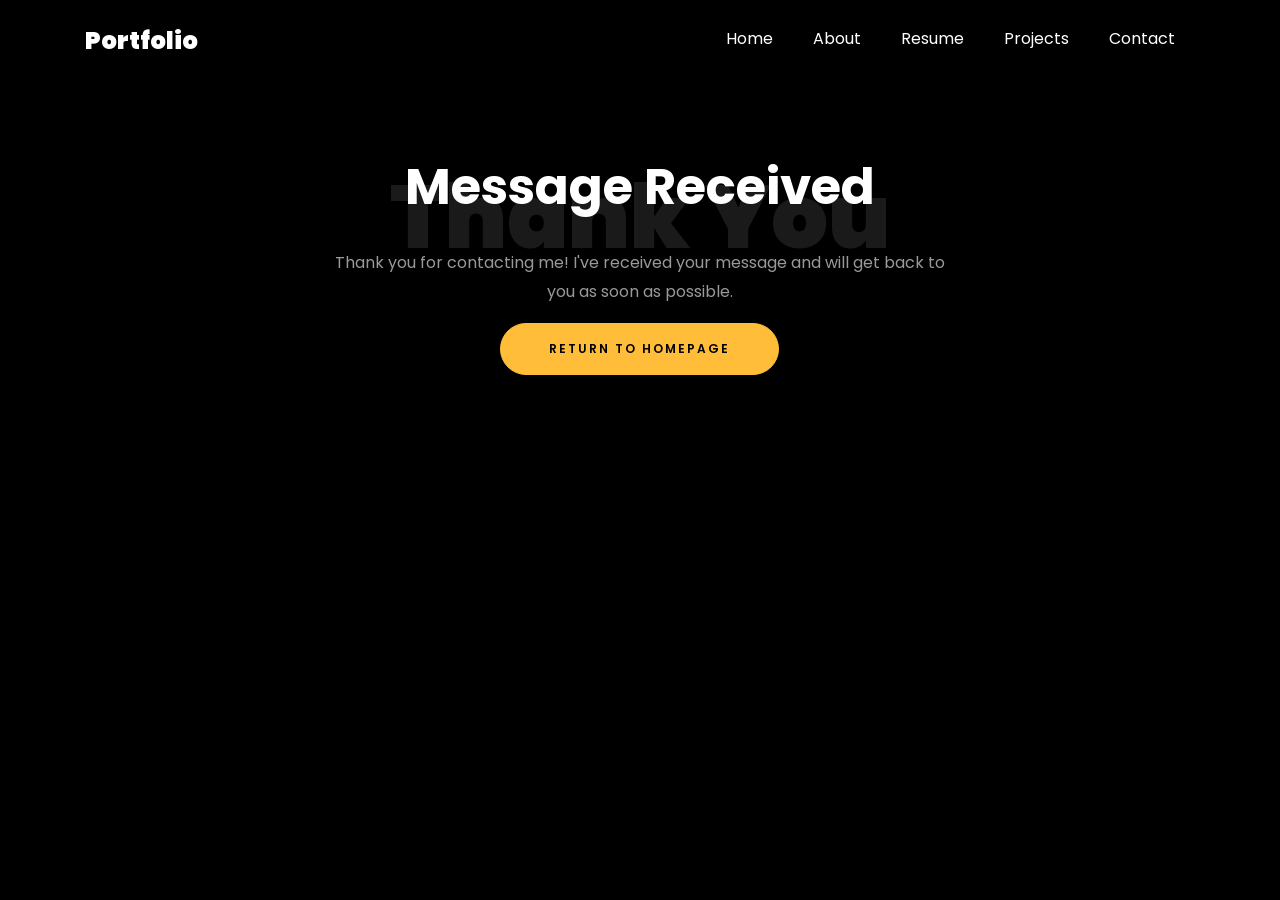
<file: thanks.html>
<!DOCTYPE html>
<html lang="en">
  <head>
    <title>Thank You For Your Message</title>
    <meta charset="utf-8" />
    <meta
      name="viewport"
      content="width=device-width, initial-scale=1, shrink-to-fit=no"
    />

    <link
      href="https://fonts.googleapis.com/css?family=Poppins:100,200,300,400,500,600,700,800,900"
      rel="stylesheet"
    />
    <link rel="stylesheet" href="css/open-iconic-bootstrap.min.css" />
    <link rel="stylesheet" href="css/animate.css" />
    <link rel="stylesheet" href="css/style.css" />
  </head>
  <body data-spy="scroll" data-target=".site-navbar-target" data-offset="300">
    <nav
      class="navbar navbar-expand-lg navbar-dark ftco_navbar ftco-navbar-light site-navbar-target"
      id="ftco-navbar"
    >
      <div class="container">
        <a class="navbar-brand" href="index.html">Portfolio</a>
        <button
          class="navbar-toggler js-fh5co-nav-toggle fh5co-nav-toggle"
          type="button"
          data-toggle="collapse"
          data-target="#ftco-nav"
          aria-controls="ftco-nav"
          aria-expanded="false"
          aria-label="Toggle navigation"
        >
          <span class="oi oi-menu"></span> Menu
        </button>

        <div class="collapse navbar-collapse" id="ftco-nav">
          <ul class="navbar-nav nav ml-auto">
            <li class="nav-item">
              <a href="index.html#home-section" class="nav-link"
                ><span>Home</span></a
              >
            </li>
            <li class="nav-item">
              <a href="index.html#about-section" class="nav-link"
                ><span>About</span></a
              >
            </li>
            <li class="nav-item">
              <a href="index.html#resume-section" class="nav-link"
                ><span>Resume</span></a
              >
            </li>
            <li class="nav-item">
              <a href="index.html#project-section" class="nav-link"
                ><span>Projects</span></a
              >
            </li>
            <li class="nav-item">
              <a href="index.html#contact-section" class="nav-link"
                ><span>Contact</span></a
              >
            </li>
          </ul>
        </div>
      </div>
    </nav>

    <section class="ftco-section" style="padding-top: 150px">
      <div class="container">
        <div class="row justify-content-center mb-5 pb-3">
          <div class="col-md-7 heading-section text-center ftco-animate">
            <h1 class="big big-2">Thank You</h1>
            <h2 class="mb-4">Message Received</h2>
            <p>
              Thank you for contacting me! I've received your message and will
              get back to you as soon as possible.
            </p>
            <p>
              <a href="index.html" class="btn btn-primary py-3 px-5"
                >Return to Homepage</a
              >
            </p>
          </div>
        </div>
      </div>
    </section>

    <script src="js/jquery.min.js"></script>
    <script src="js/jquery-migrate-3.0.1.min.js"></script>
    <script src="js/popper.min.js"></script>
    <script src="js/bootstrap.min.js"></script>
    <script src="js/jquery.easing.1.3.js"></script>
    <script src="js/jquery.waypoints.min.js"></script>
    <script src="js/jquery.stellar.min.js"></script>
    <script src="js/owl.carousel.min.js"></script>
    <script src="js/jquery.magnific-popup.min.js"></script>
    <script src="js/aos.js"></script>
    <script src="js/jquery.animateNumber.min.js"></script>
    <script src="js/scrollax.min.js"></script>
    <script src="js/main.js"></script>
  </body>
</html>
</file>
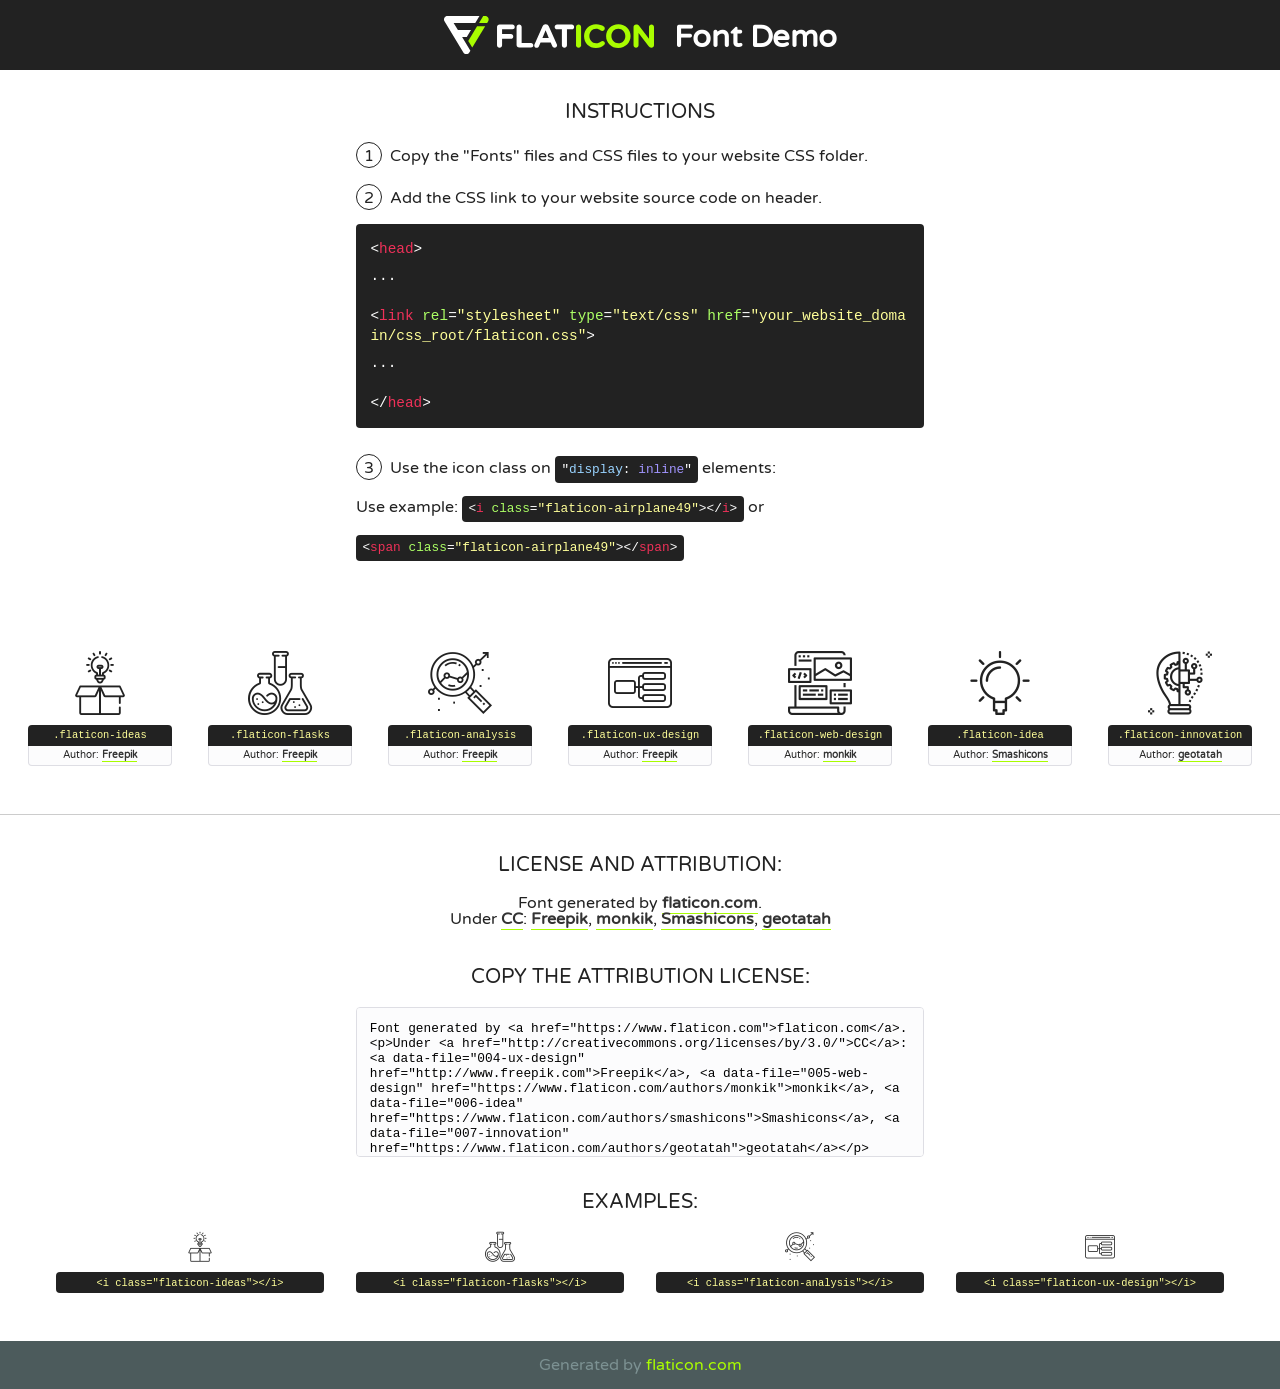
<file: fonts/flaticon/font/flaticon.html>
<!DOCTYPE html>
<!--
  Flaticon icon font: Flaticon
  Creation date: 20/03/2019 02:18
-->
<html>
<!DOCTYPE html>
<html>

<head>
    <title>Flaticon WebFont</title>
    <link href="http://fonts.googleapis.com/css?family=Varela+Round" rel="stylesheet" type="text/css" />
    <link rel="stylesheet" type="text/css" href="flaticon.css">
    <meta charset="UTF-8">
    <style>
    html, body, div, span, applet, object, iframe,
    h1, h2, h3, h4, h5, h6, p, blockquote, pre,
    a, abbr, acronym, address, big, cite, code,
    del, dfn, em, img, ins, kbd, q, s, samp,
    small, strike, strong, sub, sup, tt, var,
    b, u, i, center,
    dl, dt, dd, ol, ul, li,
    fieldset, form, label, legend,
    table, caption, tbody, tfoot, thead, tr, th, td,
    article, aside, canvas, details, embed, 
    figure, figcaption, footer, header, hgroup, 
    menu, nav, output, ruby, section, summary,
    time, mark, audio, video {
        margin: 0;
        padding: 0;
        border: 0;
        font-size: 100%;
        font: inherit;
        vertical-align: baseline;
    }
    /* HTML5 display-role reset for older browsers */
    article, aside, details, figcaption, figure, 
    footer, header, hgroup, menu, nav, section {
        display: block;
    }
    body {
        line-height: 1;
    }
    ol, ul {
        list-style: none;
    }
    blockquote, q {
        quotes: none;
    }
    blockquote:before, blockquote:after,
    q:before, q:after {
        content: '';
        content: none;
    }
    table {
        border-collapse: collapse;
        border-spacing: 0;
    }
    body {
        font-family: 'Varela Round', Helvetica, Arial, sans-serif;
        font-size: 16px;
        color: #222;
    }
    a {
        color: #333;
        border-bottom: 1px solid #a9fd00;
        font-weight: bold;
        text-decoration: none;
    }
    * {
        -moz-box-sizing: border-box;
        -webkit-box-sizing: border-box;
        box-sizing: border-box;
        margin: 0;
        padding: 0;
    }
    [class^="flaticon-"]:before, [class*=" flaticon-"]:before, [class^="flaticon-"]:after, [class*=" flaticon-"]:after {
        font-family: Flaticon;
        font-size: 30px;
        font-style: normal;
        margin-left: 20px;
        color: #333;
    }
    .wrapper {
        max-width: 600px;
        margin: auto;
        padding: 0 1em;
    }
    .title {
        font-size: 1.25em;
        text-align: center;
        margin-bottom: 1em;
        text-transform: uppercase;
    }
    header {
        text-align: center;
        background-color: #222;
        color: #fff;
        padding: 1em;
    }
    header .logo {
        width: 210px;
        height: 38px;
        display: inline-block;
        vertical-align: middle;
        margin-right: 1em;
        border: none;
    }
    header strong {
        font-size: 1.95em;
        font-weight: bold;
        vertical-align: middle;
        margin-top: 5px;
        display: inline-block;
    }
    .demo {
        margin: 2em auto;
        line-height: 1.25em;
    }
    .demo ul li {
        margin-bottom: 1em;
    }
    .demo ul li .num {
        color: #222;
        border-radius: 20px;
        display: inline-block;
        width: 26px;
        padding: 3px;
        height: 26px;
        text-align: center;
        margin-right: 0.5em;
        border: 1px solid #222;
    }
    .demo ul li code {
        background-color: #222;
        border-radius: 4px;
        padding: 0.25em 0.5em;
        display: inline-block;
        color: #fff;
        font-family: Consolas,Monaco,Lucida Console,Liberation Mono,DejaVu Sans Mono,Bitstream Vera Sans Mono,Courier New, monospace;
        font-weight: lighter;
        margin-top: 1em;
        font-size: 0.8em;
        word-break: break-all;
    }
    .demo ul li code.big {
        padding: 1em;
        font-size: 0.9em;
    }
    .demo ul li code .red {
        color: #EF3159;
    }
    .demo ul li code .green {
        color: #ACFF65;
    }
    .demo ul li code .yellow {
        color: #FFFF99;
    }
    .demo ul li code .blue {
        color: #99D3FF;
    }
    .demo ul li code .purple {
        color: #A295FF;
    }
    .demo ul li code .dots {
        margin-top: 0.5em;
        display: block;
    }
    #glyphs {
        border-bottom: 1px solid #ccc;
        padding: 2em 0;
        text-align: center;
    }
    .glyph {
        display: inline-block;
        width: 9em;
        margin: 1em;
        text-align: center;
        vertical-align: top;
        background: #FFF;
    }
    .glyph .glyph-icon {
        padding: 10px;
        display: block;
        font-family:"Flaticon";
        font-size: 64px;
        line-height: 1;
    }
    .glyph .glyph-icon:before {
        font-size: 64px;
        color: #222;
        margin-left: 0;
    }
    .class-name {
        font-size: 0.65em;
        background-color: #222;
        color: #fff;
        border-radius: 4px 4px 0 0;
        padding: 0.5em;
        color: #FFFF99;
        font-family: Consolas,Monaco,Lucida Console,Liberation Mono,DejaVu Sans Mono,Bitstream Vera Sans Mono,Courier New, monospace;
    }
    .author-name {
        font-size: 0.6em;
        background-color: #fcfcfd;
        border: 1px solid #DEDEE4;
        border-top: 0;
        border-radius: 0 0 4px 4px;
        padding: 0.5em;
    }
    .class-name:last-child {
        font-size: 10px;
        color:#888;
    }
    .class-name:last-child a {
        font-size: 10px;
        color:#555;
    }
    .class-name:last-child a:hover {
        color:#a9fd00;
    }
    .glyph > input {
        display: block;
        width: 100px;
        margin: 5px auto;
        text-align: center;
        font-size: 12px;
        cursor: text;
    }
    .glyph > input.icon-input {
        font-family:"Flaticon";
        font-size: 16px;
        margin-bottom: 10px;
    }
    .attribution .title {
        margin-top: 2em;
    }
    .attribution textarea {
        background-color: #fcfcfd;
        padding: 1em;
        border: none;
        box-shadow: none;
        border: 1px solid #DEDEE4;
        border-radius: 4px;
        resize: none;
        width: 100%;
        height: 150px;
        font-size: 0.8em;
        font-family: Consolas,Monaco,Lucida Console,Liberation Mono,DejaVu Sans Mono,Bitstream Vera Sans Mono,Courier New, monospace;
        -webkit-appearance: none;
    }
    .iconsuse {
        margin: 2em auto;
        text-align: center;
        max-width: 1200px;
    }
    .iconsuse:after {
        content: '';
        display: table;
        clear: both;
    }
    .iconsuse .image {
        float: left;
        width: 25%;
        padding: 0 1em;
    }
    .iconsuse .image p {
        margin-bottom: 1em;
    }
    .iconsuse .image span {
        display: block;
        font-size: 0.65em;
        background-color: #222;
        color: #fff;
        border-radius: 4px;
        padding: 0.5em;
        color: #FFFF99;
        margin-top: 1em;
        font-family: Consolas,Monaco,Lucida Console,Liberation Mono,DejaVu Sans Mono,Bitstream Vera Sans Mono,Courier New, monospace;
    }
    #footer {
        text-align: center;
        background-color: #4C5B5C;
        color: #7c9192;
        padding: 1em;
    }
    #footer a {
        border: none;
        color: #a9fd00;
        font-weight: normal;
    }
    @media (max-width: 960px) {
        .iconsuse .image {
            width: 50%;
        }
    }
    @media (max-width: 560px) {
        .iconsuse .image {
            width: 100%;
        }
    }
    </style>
</head>

<body class="characters-off">

    <header>
        <a href="https://www.flaticon.com" target="_blank" class="logo">
            <svg version="1.1" xmlns="http://www.w3.org/2000/svg" xmlns:xlink="http://www.w3.org/1999/xlink" xmlns:a="http://ns.adobe.com/AdobeSVGViewerExtensions/3.0/" viewBox="0 0 560.875 102.036" enable-background="new 0 0 560.875 102.036" xml:space="preserve">
                <defs>
                </defs>
                <g>
                    <g class="letters">
                        <path fill="#ffffff" d="M141.596,29.675c0-3.777,2.985-6.767,6.764-6.767h34.438c3.426,0,6.15,2.728,6.15,6.15
                        c0,3.43-2.724,6.149-6.15,6.149h-27.674v13.091h23.719c3.429,0,6.151,2.724,6.151,6.15c0,3.43-2.723,6.149-6.151,6.149h-23.719
                        v17.574c0,3.773-2.986,6.761-6.764,6.761c-3.779,0-6.764-2.989-6.764-6.761V29.675z"></path>
                        <path fill="#ffffff" d="M193.844,29.149c0-3.781,2.985-6.767,6.764-6.767c3.776,0,6.763,2.985,6.763,6.767v42.957h25.039
                        c3.426,0,6.149,2.726,6.149,6.153c0,3.425-2.723,6.15-6.149,6.15h-31.802c-3.779,0-6.764-2.986-6.764-6.768V29.149z"></path>
                        <path fill="#ffffff" d="M241.891,75.71l21.438-48.407c1.492-3.341,4.215-5.357,7.906-5.357h0.792
                        c3.686,0,6.323,2.017,7.815,5.357l21.439,48.407c0.436,0.967,0.701,1.845,0.701,2.723c0,3.602-2.809,6.501-6.414,6.501
                        c-3.161,0-5.269-1.845-6.499-4.655l-4.132-9.661h-27.059l-4.301,10.102c-1.144,2.631-3.426,4.214-6.237,4.214
                        c-3.517,0-6.24-2.81-6.24-6.325C241.1,77.64,241.451,76.677,241.891,75.71z M279.932,58.666l-8.521-20.297l-8.526,20.297H279.932
                        z"></path>
                        <path fill="#ffffff" d="M314.864,35.387H301.86c-3.429,0-6.239-2.813-6.239-6.238c0-3.429,2.811-6.24,6.239-6.24h39.533
                        c3.426,0,6.237,2.811,6.237,6.24c0,3.425-2.811,6.238-6.237,6.238h-13.001v42.785c0,3.773-2.99,6.761-6.764,6.761
                        c-3.779,0-6.764-2.989-6.764-6.761V35.387z"></path>
                        <path fill="#A9FD00" d="M352.615,29.149c0-3.781,2.985-6.767,6.767-6.767c3.774,0,6.761,2.985,6.761,6.767v49.024
                        c0,3.773-2.987,6.761-6.761,6.761c-3.781,0-6.767-2.989-6.767-6.761V29.149z"></path>
                        <path fill="#A9FD00" d="M374.132,53.836v-0.179c0-17.481,13.178-31.801,32.065-31.801c9.22,0,15.459,2.458,20.557,6.238
                        c1.402,1.054,2.637,2.985,2.637,5.357c0,3.692-2.985,6.59-6.681,6.59c-1.845,0-3.071-0.702-4.044-1.319
                        c-3.776-2.813-7.729-4.393-12.562-4.393c-10.364,0-17.831,8.611-17.831,19.154v0.173c0,10.542,7.291,19.329,17.831,19.329
                        c5.715,0,9.492-1.756,13.359-4.834c1.049-0.874,2.458-1.491,4.039-1.491c3.429,0,6.325,2.813,6.325,6.236
                        c0,2.106-1.056,3.78-2.282,4.834c-5.539,4.834-12.036,7.733-21.878,7.733C387.572,85.464,374.132,71.493,374.132,53.836z"></path>
                        <path fill="#A9FD00" d="M433.009,53.836v-0.179c0-17.481,13.79-31.801,32.766-31.801c18.981,0,32.592,14.143,32.592,31.628v0.173
                        c0,17.483-13.785,31.807-32.769,31.807C446.625,85.464,433.009,71.32,433.009,53.836z M484.224,53.836v-0.179
                        c0-10.539-7.725-19.326-18.626-19.326c-10.893,0-18.449,8.611-18.449,19.154v0.173c0,10.542,7.73,19.329,18.626,19.329
                        C476.676,72.986,484.224,64.378,484.224,53.836z"></path>
                        <path fill="#A9FD00" d="M506.233,29.321c0-3.774,2.99-6.763,6.767-6.763h1.401c3.252,0,5.183,1.583,7.029,3.953l26.093,34.265
                        V29.059c0-3.692,2.99-6.677,6.681-6.677c3.683,0,6.671,2.985,6.671,6.677v48.934c0,3.78-2.987,6.765-6.764,6.765h-0.436
                        c-3.257,0-5.188-1.581-7.034-3.953l-27.056-35.492v32.944c0,3.687-2.985,6.676-6.678,6.676c-3.683,0-6.673-2.989-6.673-6.676
                        V29.321z"></path>
                    </g>
                    <g class="insignia">
                        <path fill="#ffffff" d="M48.372,56.137h12.517l11.156-18.537H37.186L25.688,18.539h57.825L94.668,0H9.271
                        C5.925,0,2.842,1.801,1.198,4.716c-1.644,2.907-1.593,6.482,0.134,9.343l50.38,83.501c1.678,2.781,4.689,4.476,7.938,4.476
                        c3.246,0,6.257-1.695,7.935-4.476l2.898-4.804L48.372,56.137z"></path>
                        <g class="i">
                            <path fill="#A9FD00" d="M93.575,18.539h0.031v0.004l21.652,0.004l2.705-4.488c1.727-2.861,1.778-6.436,0.133-9.343
                            C116.454,1.801,113.371,0,110.026,0h-5.294L93.575,18.539z"></path>
                            <polygon fill="#A9FD00" points="88.291,27.356 64.725,66.486 75.519,84.404 109.942,27.356"></polygon>
                        </g>
                    </g>
                </g>
            </svg>
        </a>
        <strong>Font Demo</strong>
    </header>


    <section class="demo wrapper">

        <p class="title">Instructions</p>

        <ul>
            <li>
                <span class="num">1</span>Copy the "Fonts" files and CSS files to your website CSS folder.
            </li>
            <li>
                <span class="num">2</span>Add the CSS link to your website source code on header.
                <code class="big">
                    &lt;<span class="red">head</span>&gt;
                    <br/><span class="dots">...</span>
                    <br/>&lt;<span class="red">link</span> <span class="green">rel</span>=<span class="yellow">"stylesheet"</span> <span class="green">type</span>=<span class="yellow">"text/css"</span> <span class="green">href</span>=<span class="yellow">"your_website_domain/css_root/flaticon.css"</span>&gt;
                    <br/><span class="dots">...</span>
                    <br/>&lt;/<span class="red">head</span>&gt;
                </code>
            </li>

            <li>
                <p>
                    <span class="num">3</span>Use the icon class on <code>"<span class="blue">display</span>:<span class="purple"> inline</span>"</code> elements:
                    <br />
                    Use example: <code>&lt;<span class="red">i</span> <span class="green">class</span>=<span class="yellow">&quot;flaticon-airplane49&quot;</span>&gt;&lt;/<span class="red">i</span>&gt;</code> or <code>&lt;<span class="red">span</span> <span class="green">class</span>=<span class="yellow">&quot;flaticon-airplane49&quot;</span>&gt;&lt;/<span class="red">span</span>&gt;</code>
            </li>
        </ul>

    </section>




   <section id="glyphs">          
    
      
        <div class="glyph"><div class="glyph-icon flaticon-ideas"></div>
            <div class="class-name">.flaticon-ideas</div>
            <div class="author-name">Author: <a data-file="001-ideas" href="http://www.freepik.com">Freepik</a> </div> 
        </div>        
        
        <div class="glyph"><div class="glyph-icon flaticon-flasks"></div>
            <div class="class-name">.flaticon-flasks</div>
            <div class="author-name">Author: <a data-file="002-flasks" href="http://www.freepik.com">Freepik</a> </div> 
        </div>        
        
        <div class="glyph"><div class="glyph-icon flaticon-analysis"></div>
            <div class="class-name">.flaticon-analysis</div>
            <div class="author-name">Author: <a data-file="003-analysis" href="http://www.freepik.com">Freepik</a> </div> 
        </div>        
        
        <div class="glyph"><div class="glyph-icon flaticon-ux-design"></div>
            <div class="class-name">.flaticon-ux-design</div>
            <div class="author-name">Author: <a data-file="004-ux-design" href="http://www.freepik.com">Freepik</a> </div> 
        </div>        
        
        <div class="glyph"><div class="glyph-icon flaticon-web-design"></div>
            <div class="class-name">.flaticon-web-design</div>
            <div class="author-name">Author: <a data-file="005-web-design" href="https://www.flaticon.com/authors/monkik">monkik</a> </div> 
        </div>        
        
        <div class="glyph"><div class="glyph-icon flaticon-idea"></div>
            <div class="class-name">.flaticon-idea</div>
            <div class="author-name">Author: <a data-file="006-idea" href="https://www.flaticon.com/authors/smashicons">Smashicons</a> </div> 
        </div>        
        
        <div class="glyph"><div class="glyph-icon flaticon-innovation"></div>
            <div class="class-name">.flaticon-innovation</div>
            <div class="author-name">Author: <a data-file="007-innovation" href="https://www.flaticon.com/authors/geotatah">geotatah</a> </div> 
        </div>        
        

    </section>



    <section class="attribution wrapper"   style="text-align:center;">

      <div class="title">License and attribution:</div><div class="attrDiv">Font generated by <a href="https://www.flaticon.com">flaticon.com</a>. <div><p>Under <a href="http://creativecommons.org/licenses/by/3.0/">CC</a>: <a data-file="004-ux-design" href="http://www.freepik.com">Freepik</a>, <a data-file="005-web-design" href="https://www.flaticon.com/authors/monkik">monkik</a>, <a data-file="006-idea" href="https://www.flaticon.com/authors/smashicons">Smashicons</a>, <a data-file="007-innovation" href="https://www.flaticon.com/authors/geotatah">geotatah</a></p>  </div>
      </div>
      <div class="title">Copy the Attribution License:</div>

    <textarea onclick="this.focus();this.select();">Font generated by &lt;a href=&quot;https://www.flaticon.com&quot;&gt;flaticon.com&lt;/a&gt;. <p>Under <a href="http://creativecommons.org/licenses/by/3.0/">CC</a>: <a data-file="004-ux-design" href="http://www.freepik.com">Freepik</a>, <a data-file="005-web-design" href="https://www.flaticon.com/authors/monkik">monkik</a>, <a data-file="006-idea" href="https://www.flaticon.com/authors/smashicons">Smashicons</a>, <a data-file="007-innovation" href="https://www.flaticon.com/authors/geotatah">geotatah</a></p>  
     </textarea>

    </section>

    <section class="iconsuse">

          <div class="title">Examples:</div>            
             
            <div class="image">
                <p>
                    <i class="glyph-icon flaticon-ideas"></i> 
                    <span>&lt;i class=&quot;flaticon-ideas&quot;&gt;&lt;/i&gt;</span>
                </p>
            </div>
            
            <div class="image">
                <p>
                    <i class="glyph-icon flaticon-flasks"></i> 
                    <span>&lt;i class=&quot;flaticon-flasks&quot;&gt;&lt;/i&gt;</span>
                </p>
            </div>
            
            <div class="image">
                <p>
                    <i class="glyph-icon flaticon-analysis"></i> 
                    <span>&lt;i class=&quot;flaticon-analysis&quot;&gt;&lt;/i&gt;</span>
                </p>
            </div>
            
            <div class="image">
                <p>
                    <i class="glyph-icon flaticon-ux-design"></i> 
                    <span>&lt;i class=&quot;flaticon-ux-design&quot;&gt;&lt;/i&gt;</span>
                </p>
            </div>
                       
        </div>
                            
    </section>

<div id="footer">
    <div>Generated by <a href="https://www.flaticon.com">flaticon.com</a>
    </div>
</div>



</body>
</html>
</file>
<file: fonts/flaticon/font/flaticon.css>
/*
  	Flaticon icon font: Flaticon
  	Creation date: 20/03/2019 02:18
  	*/

@font-face {
  font-family: "Flaticon";
  src: url("./Flaticon.eot");
  src: url("./Flaticon.eot?#iefix") format("embedded-opentype"),
       url("./Flaticon.woff2") format("woff2"),
       url("./Flaticon.woff") format("woff"),
       url("./Flaticon.ttf") format("truetype"),
       url("./Flaticon.svg#Flaticon") format("svg");
  font-weight: normal;
  font-style: normal;
}

@media screen and (-webkit-min-device-pixel-ratio:0) {
  @font-face {
    font-family: "Flaticon";
    src: url("./Flaticon.svg#Flaticon") format("svg");
  }
}

[class^="flaticon-"]:before, [class*=" flaticon-"]:before,
[class^="flaticon-"]:after, [class*=" flaticon-"]:after {   
  font-family: Flaticon;
        font-size: 20px;
font-style: normal;
margin-left: 20px;
}

.flaticon-ideas:before { content: "\f100"; }
.flaticon-flasks:before { content: "\f101"; }
.flaticon-analysis:before { content: "\f102"; }
.flaticon-ux-design:before { content: "\f103"; }
.flaticon-web-design:before { content: "\f104"; }
.flaticon-idea:before { content: "\f105"; }
.flaticon-innovation:before { content: "\f106"; }
</file>
